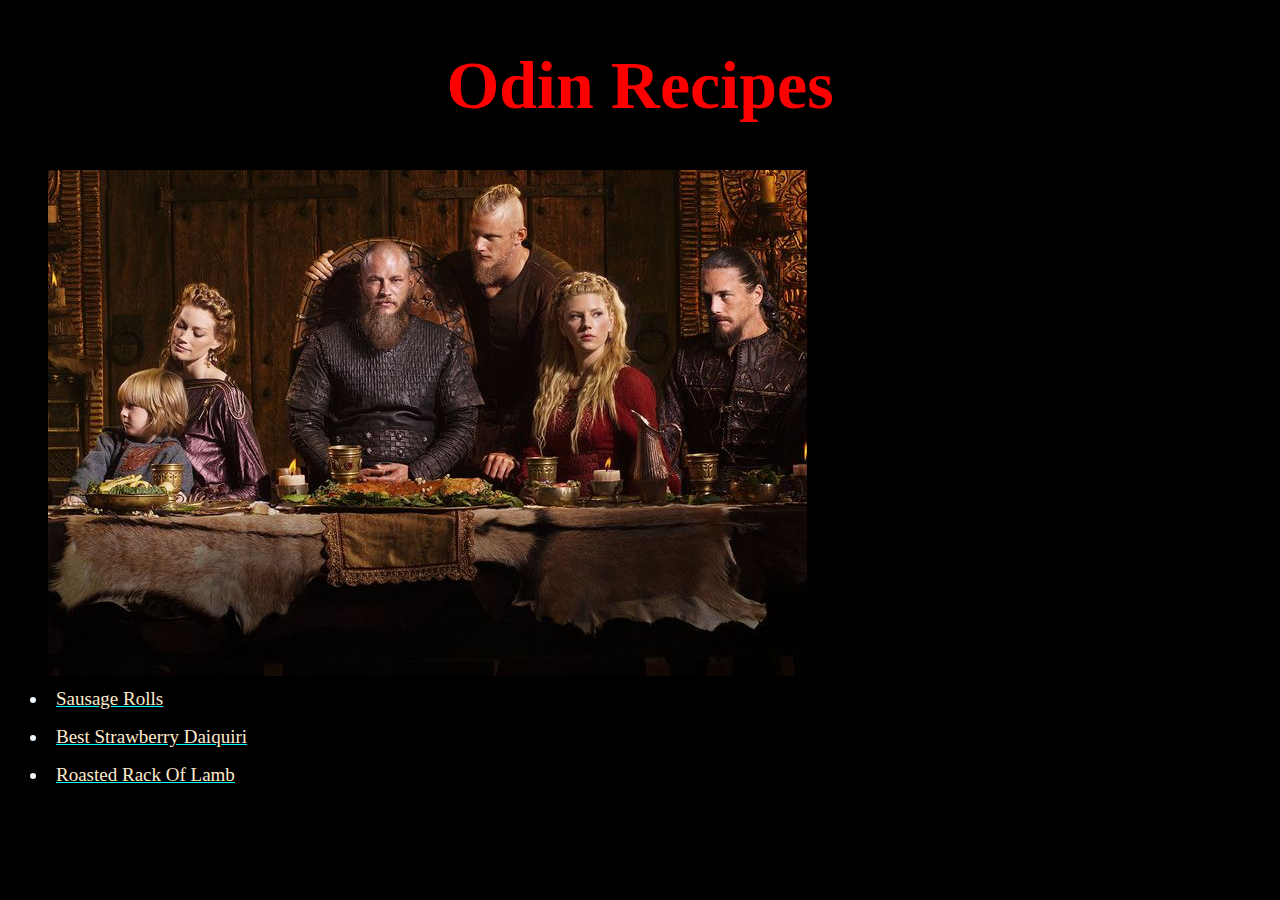
<file: index.html>
<!DOCTYPE html>
<html lang="en">
<head>
    <meta charset="UTF-8">
         <Title>Odin Recipes</Title>
         <link rel="stylesheet" href="style.css">
</head>

<body>
<h1><div class="alert">Odin Recipes</div></h1>

<ul>

<img src="Pictures/vikings.webp" alt="Vikings">
<a href="Recipes/SausageRoll.html"><li><div id="roll">Sausage Rolls</li></a></div>

<a href="Recipes/Daiquiri.html"><li><div id="daiquiri">Best Strawberry Daiquiri</li></a></div>

<a href="Recipes/Lamb.html"><li><div id="lamb">Roasted Rack Of Lamb</li></a></div>

</ul>

</body>








</html>
</file>
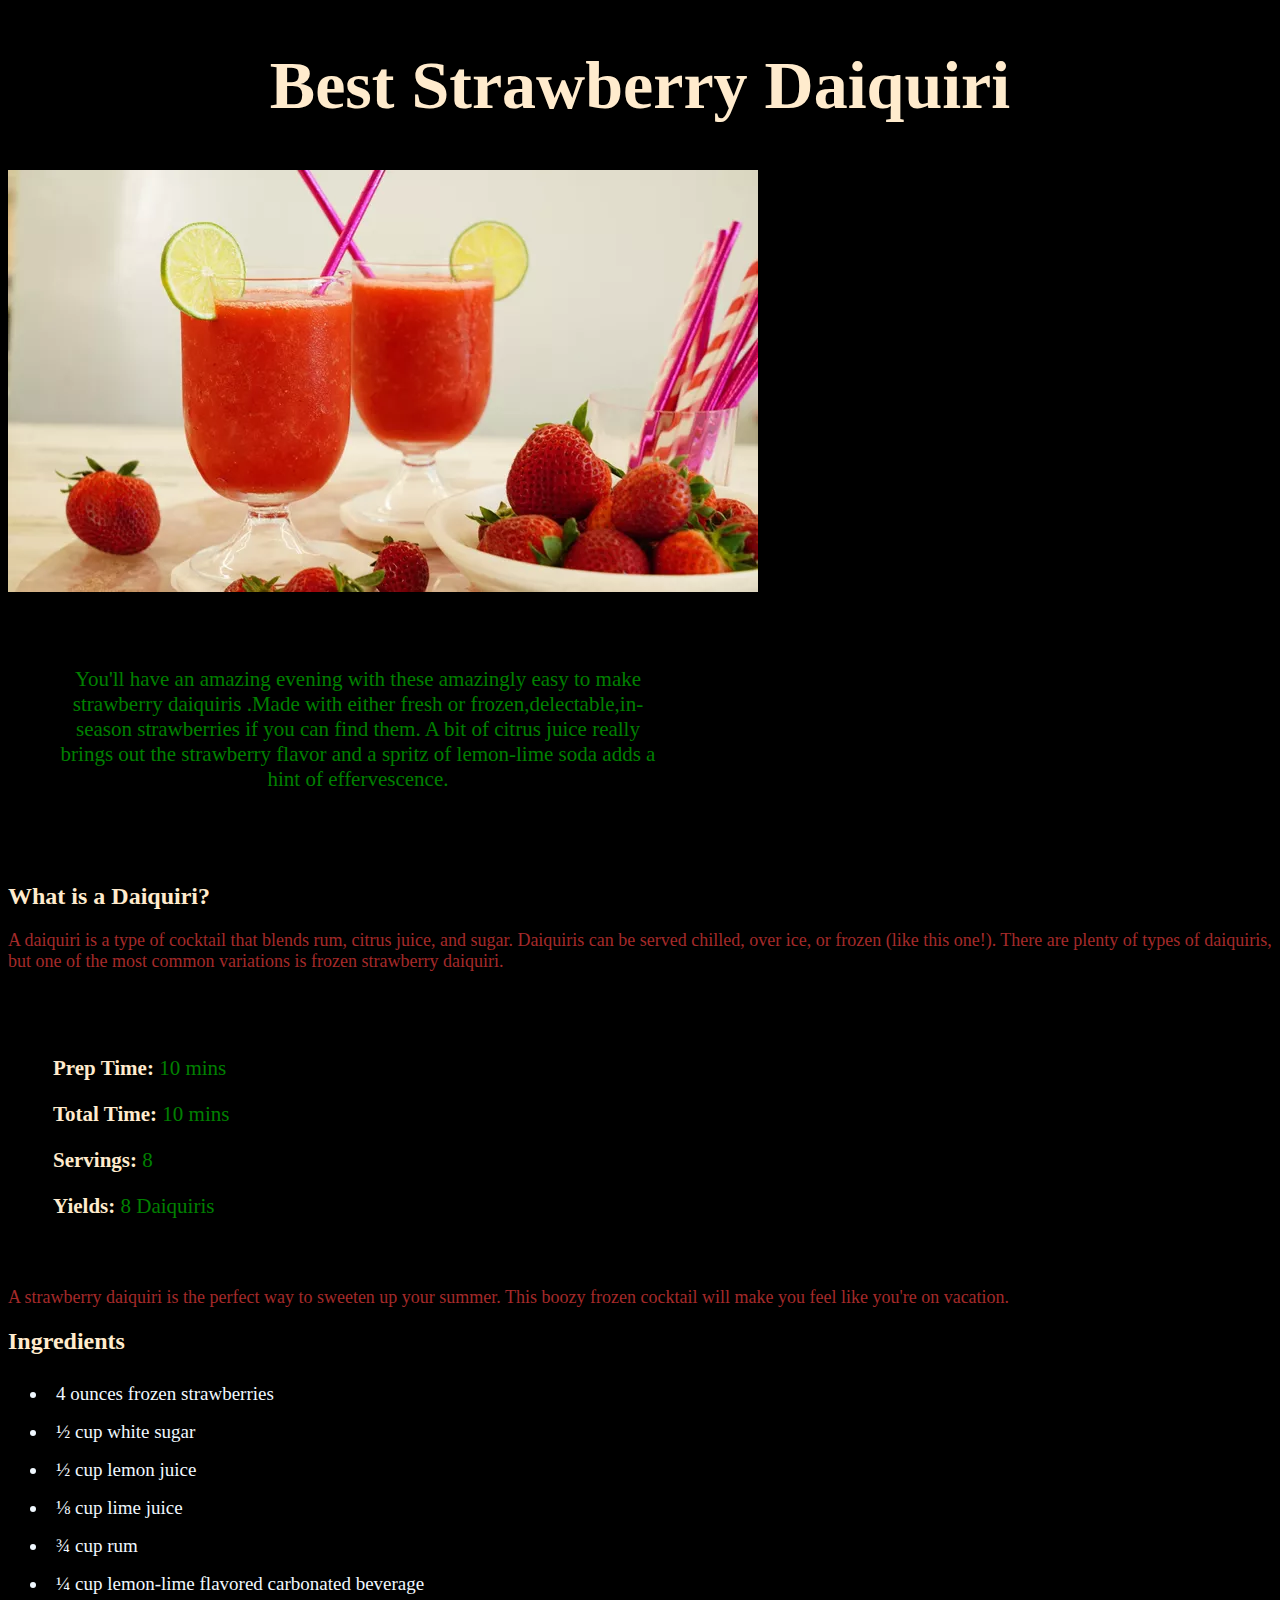
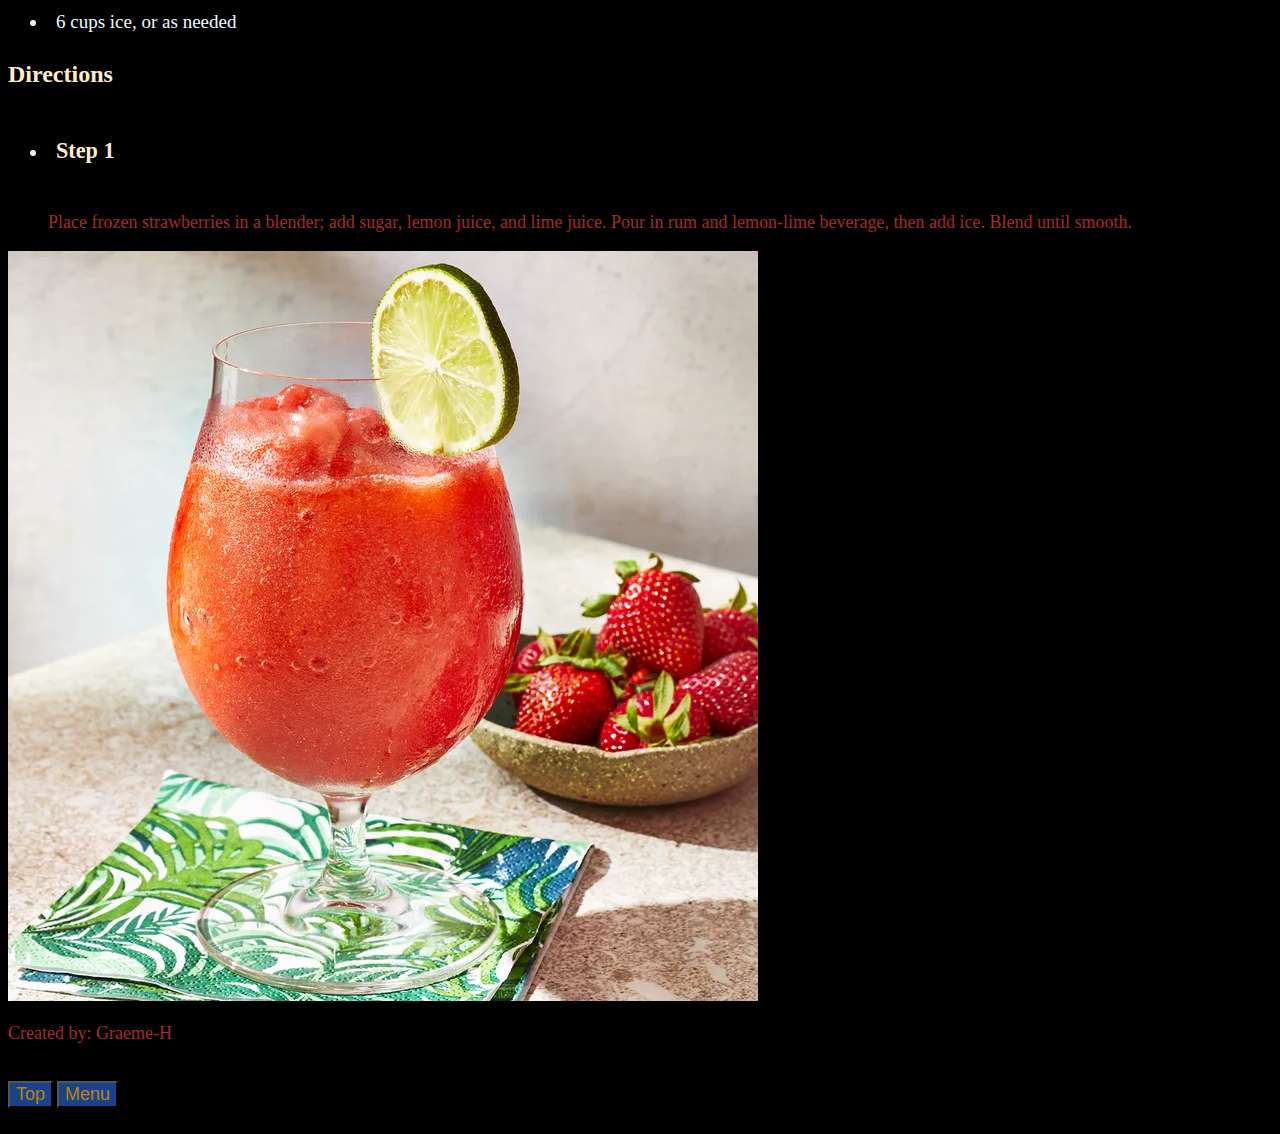
<file: Recipes/Daiquiri.html>
<!DOCTYPE html>
<html lang="en">
    <head>
        <meta charset="UTF-8">
        <title>Best Strawberry Daiquiri</title>
        <link rel="stylesheet" href="../style.css"> 
        
    </head>
        <body>
            <h1>Best Strawberry Daiquiri</h1>
            <img src="../Pictures/Daiquiri.webp">

            <div class="para"><p>You'll have an amazing evening with these amazingly easy to make strawberry daiquiris
            .Made with either fresh or frozen,delectable,in-season strawberries if you can find them.
            A bit of citrus juice really brings out the strawberry flavor and a spritz of lemon-lime soda
            adds a hint of effervescence.</p></div>

            <h2>What is a Daiquiri?</h2>
            <p>A daiquiri is a type of cocktail that blends rum, citrus juice, and sugar. Daiquiris
                 can be served chilled, over ice, or frozen (like this one!). There are plenty of 
                 types of daiquiris, but one of the most common variations is frozen strawberry 
                 daiquiri.</p>

       
          <div class="prep">
            
            <p><strong>Prep Time:</strong> 10 mins</p>

            <p><strong>Total Time:</strong> 10 mins </p>
                 <p><strong>Servings:</strong> 8</p>

                    <p><strong>Yields:</strong> 8 Daiquiris</p>
                        
          </div>

            <p>A strawberry daiquiri is the perfect way to sweeten up your summer. This boozy 
                frozen cocktail will make you feel like you're on vacation.</p>
                    
            <h2>Ingredients</h2>
                <ul>
                    <li>4 ounces frozen strawberries</li>
                    <li>½ cup white sugar</li>
                    <li>½ cup lemon juice</li>
                    <li>⅛ cup lime juice</li>
                    <li>¾ cup rum</li>
                    <li>¼ cup lemon-lime flavored carbonated beverage</li>
                    <li>6 cups ice, or as needed</li>
                </ul>
            <h2>Directions</h2>
                <ul>
                    <li><h3>Step 1</h3></li>
                    <p>Place frozen strawberries in a blender; add sugar, lemon juice, and 
                        lime juice. Pour in rum and lemon-lime beverage, then add ice. Blend until smooth.</p>
                </ul>
    <img src="../Pictures/strawberries.webp"><p>Created by: Graeme-H</p>
    
    <a href="Daiquiri.html"><h3><button>Top</button></h3></a>
    <a href="../index.html"><h3><button>Menu</button></h3></a>
        </body>




</html>
</file>
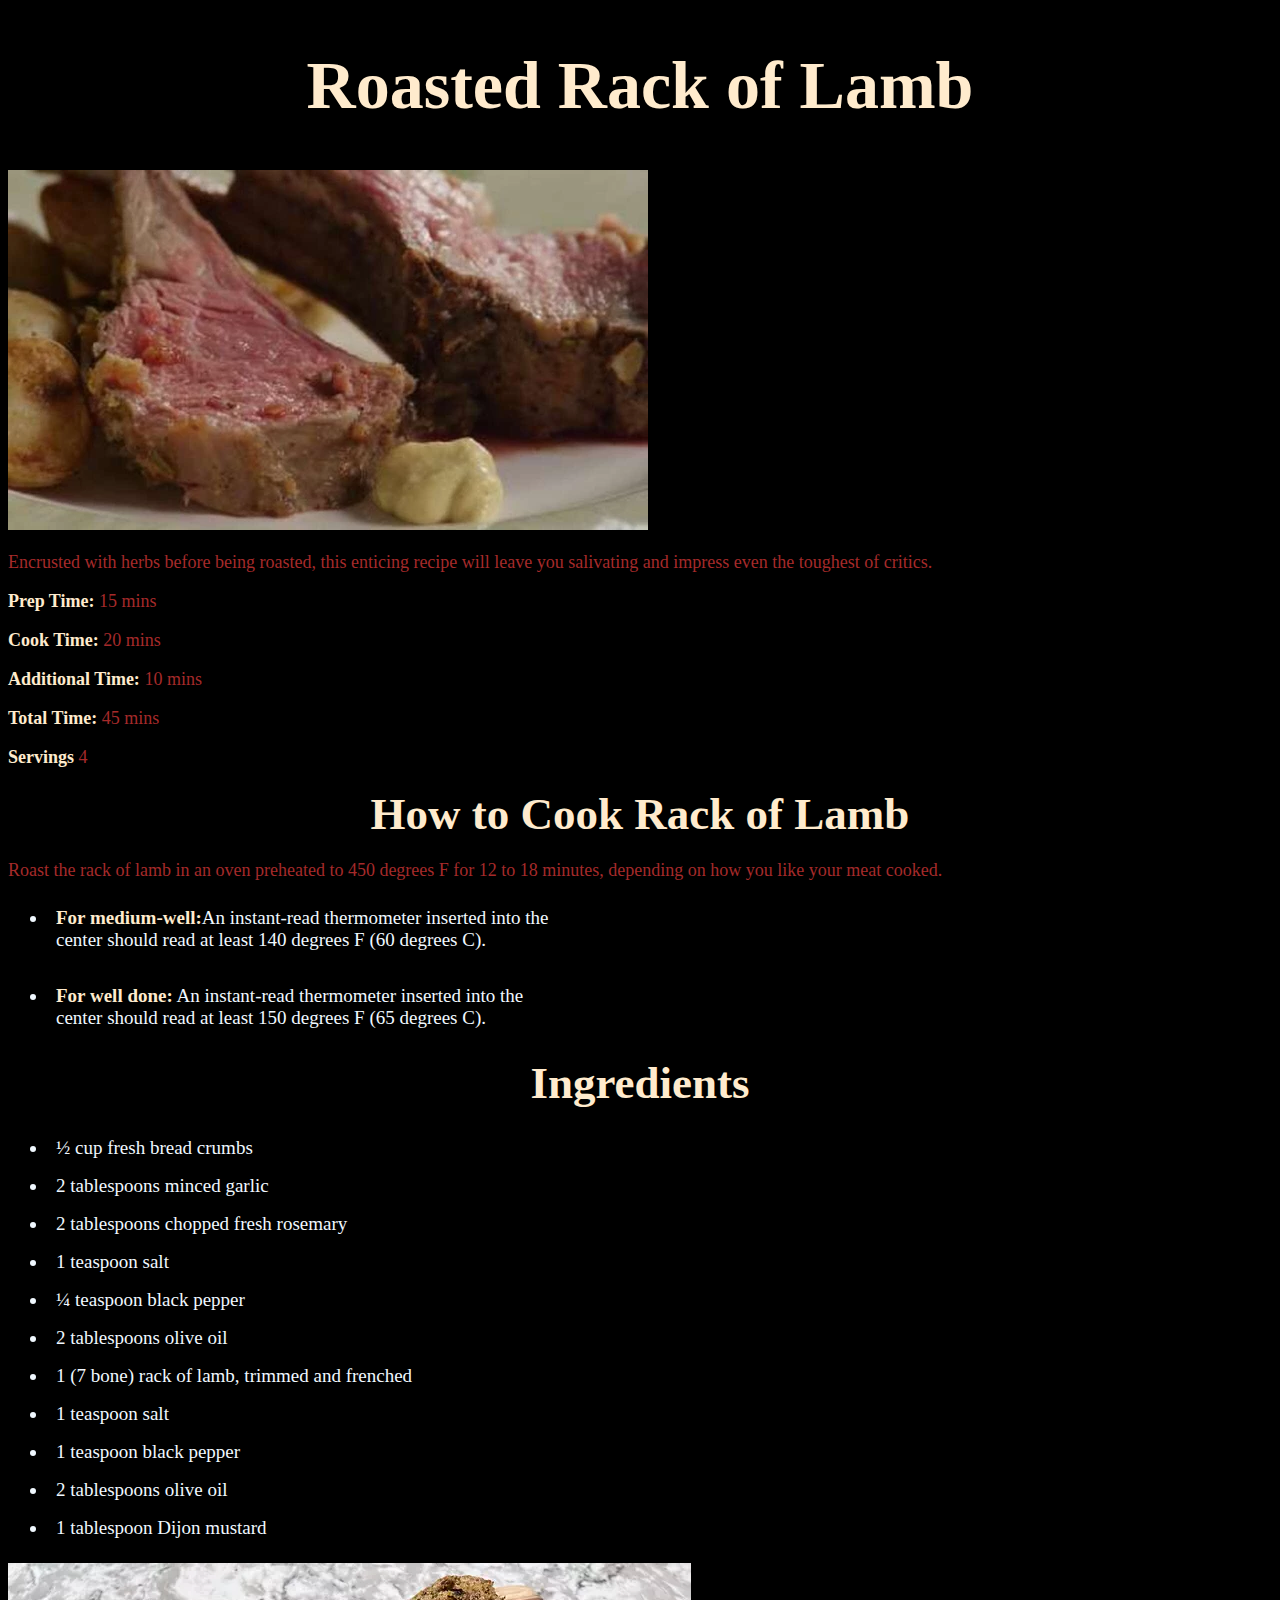
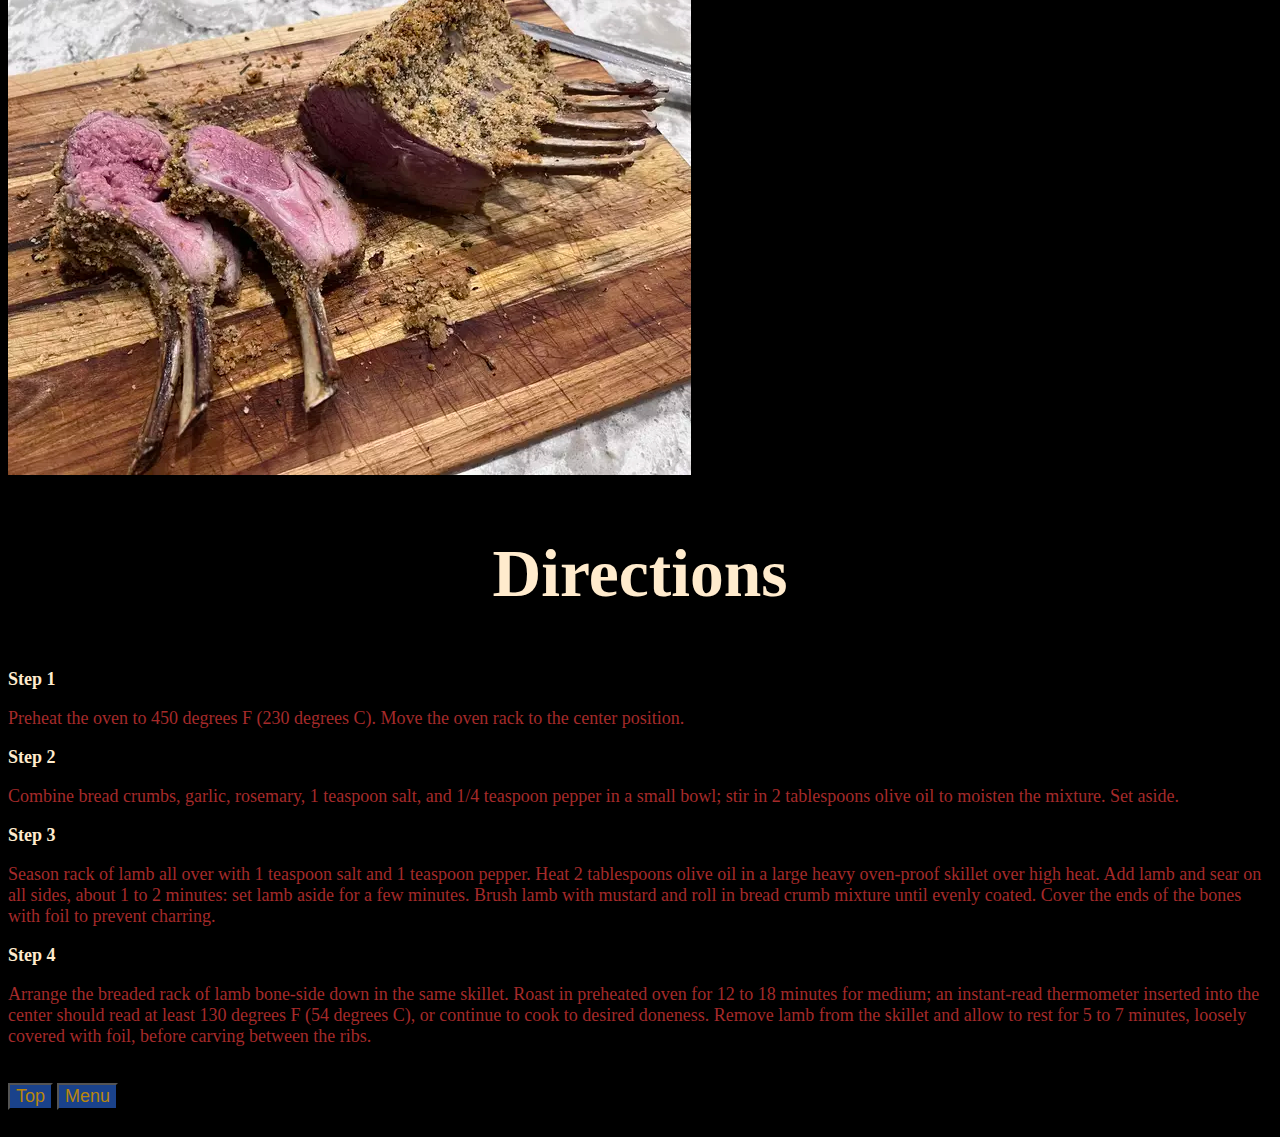
<file: Recipes/Lamb.html>
<!DOCTYPE html>
<html lang="en">

    <head>
        <meta charset="UTF-8">
        <title>Roasted Rack Of Lamb</title>
        <link rel="stylesheet" href="../style.css"> 
    </head>
    <body>
        <div id="title"><h1>Roasted Rack of Lamb</h1></div>
        <img src="../Pictures/lamby.webp" alt="Lamby">
                
    <p>Encrusted with herbs before being roasted, this enticing recipe will leave you salivating 
        and impress even the toughest of critics.</p>

        <p><strong>Prep Time:</strong> 15 mins</p>
        <p><strong>Cook Time:</strong> 20 mins</p>
        <p><strong>Additional Time:</strong> 10 mins</p>
        <p><strong>Total Time:</strong> 45 mins</p>
        <p><strong>Servings</strong> 4</p>

    <h2><div id="title">How to Cook Rack of Lamb</div></h2>
    <p>Roast the rack of lamb in an oven preheated to 450 degrees F for 12 to 
        18 minutes, depending on how you like your meat cooked. </p>
        <ul>
           <p><li><strong>For medium-well:</strong>An instant-read thermometer inserted 
                into the center should read at least 140 degrees F (60 degrees C).</li></p>
                
            <li><strong>For well done:</strong> An instant-read thermometer inserted into the 
                center should read at least 150 degrees F (65 degrees C).</li>    
        </ul>

    <h2><div id="title">Ingredients</div></h2>
    
        <ul>
            <li>½ cup fresh bread crumbs</li>
            <li>2 tablespoons minced garlic</li>
            <li>2 tablespoons chopped fresh rosemary</li>
            <li>1 teaspoon salt</li>
            <li>¼ teaspoon black pepper</li>
            <li>2 tablespoons olive oil</li>
            <li>1 (7 bone) rack of lamb, trimmed and frenched</li>
            <li>1 teaspoon salt</li>
            <li>1 teaspoon black pepper</li>
            <li>2 tablespoons olive oil</li>
            <li>1 tablespoon Dijon mustard</li>
        </ul>

<img src="../Pictures/wracklamb.webp">

<div id="title"><h2>Directions</h2></div>
    <p><strong>Step 1</strong></p>
    <p>Preheat the oven to 450 degrees F (230 degrees C). Move the oven rack to the center 
        position.</p>
    <p><strong>Step 2</strong></p>
    <p>Combine bread crumbs, garlic, rosemary, 1 teaspoon salt, and 1/4 teaspoon pepper in a 
    small bowl; stir in 2 tablespoons olive oil to moisten the mixture. Set aside.</p>
    <p><strong>Step 3</strong></p>
   <p> Season rack of lamb all over with 1 teaspoon salt and 1 teaspoon pepper. Heat 2 tablespoons 
    olive oil in a large heavy oven-proof skillet over high heat. Add lamb and sear on all sides, 
    about 1 to 2 minutes: set lamb aside for a few minutes. Brush lamb with mustard and roll in 
    bread crumb mixture until evenly coated. Cover the ends of the bones with foil to prevent 
    charring.</p>
    <p><strong>Step 4</strong></p>
    <p>Arrange the breaded rack of lamb bone-side down in the same skillet. Roast in preheated oven 
    for 12 to 18 minutes for medium; an instant-read thermometer inserted into the center should 
    read at least 130 degrees F (54 degrees C), or continue to cook to desired doneness. Remove 
    lamb from the skillet and allow to rest for 5 to 7 minutes, loosely covered with foil, before 
    carving between the ribs.</p>
   
    <a href="Lamb.html"><h3><button>Top</button></h3></a>
    <a href="../index.html"><h3><button>Menu</button></h3></a>    
    </body>




</html>
</file>
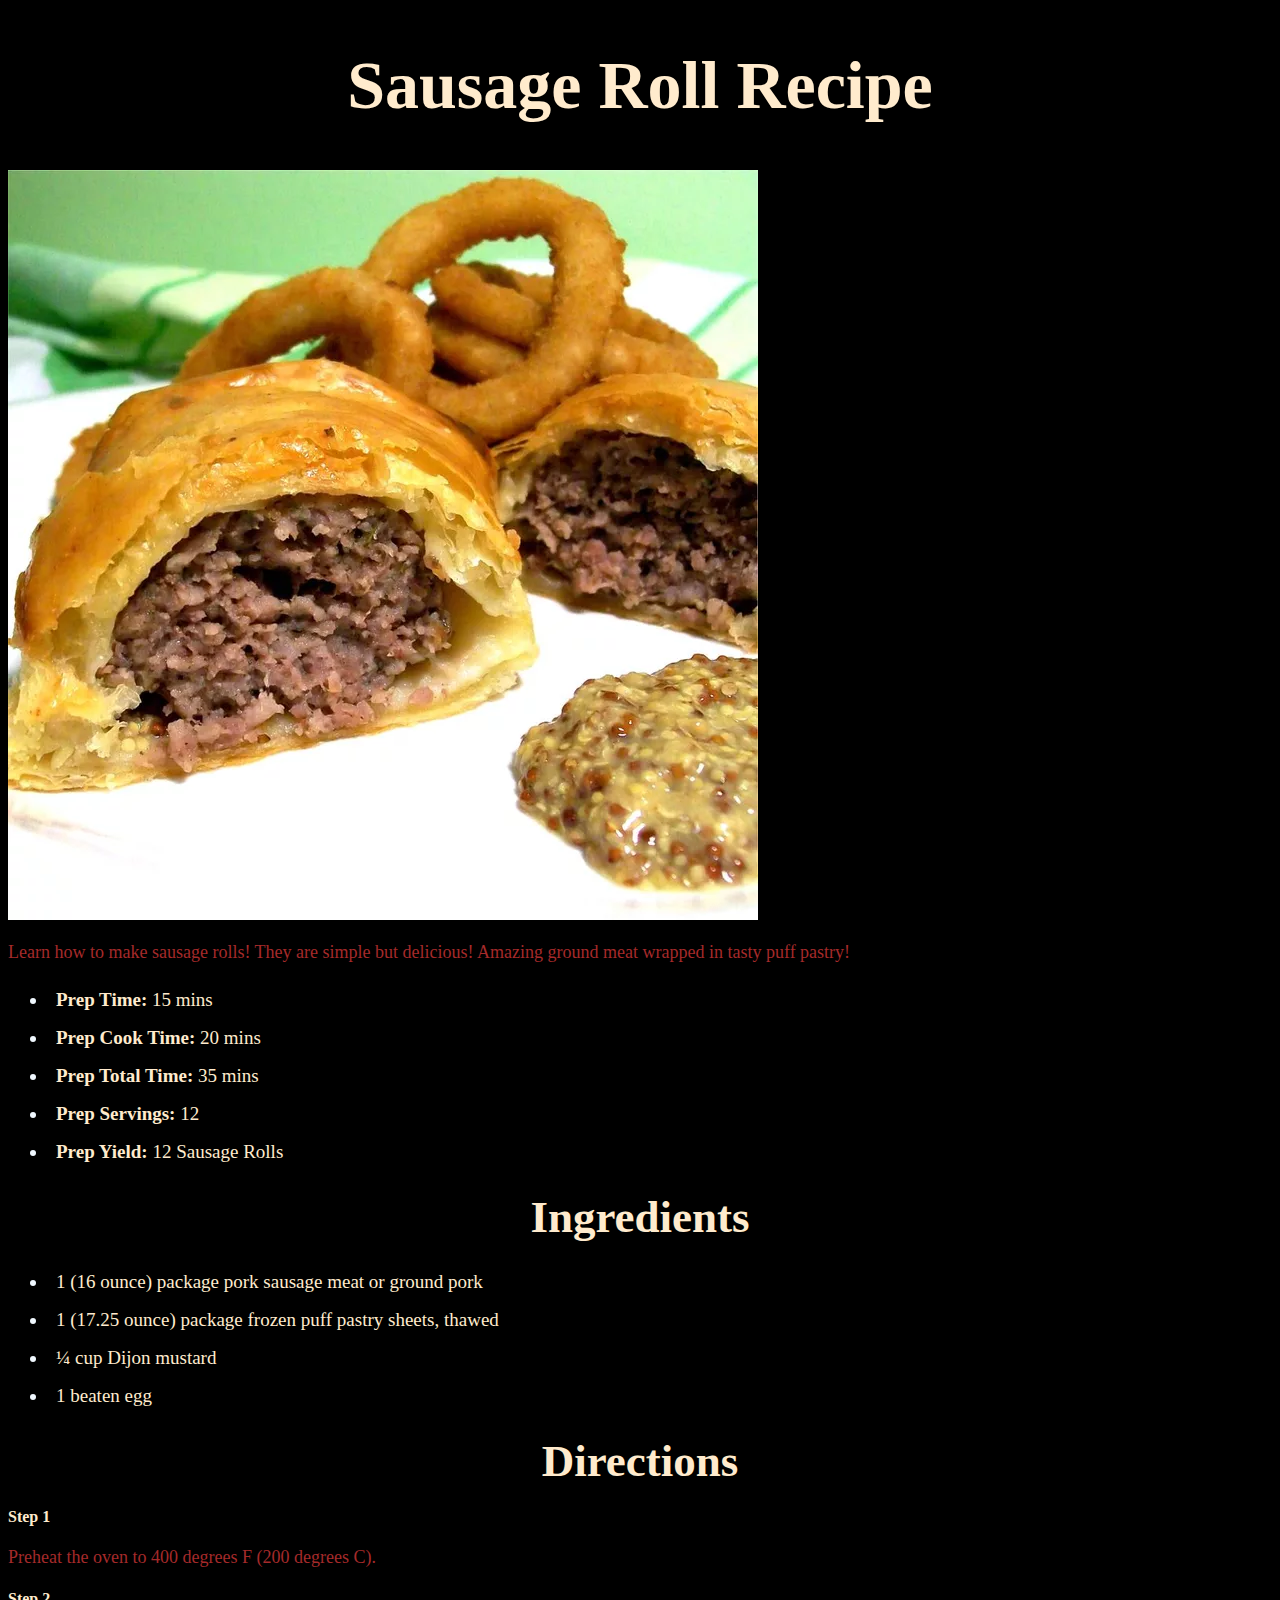
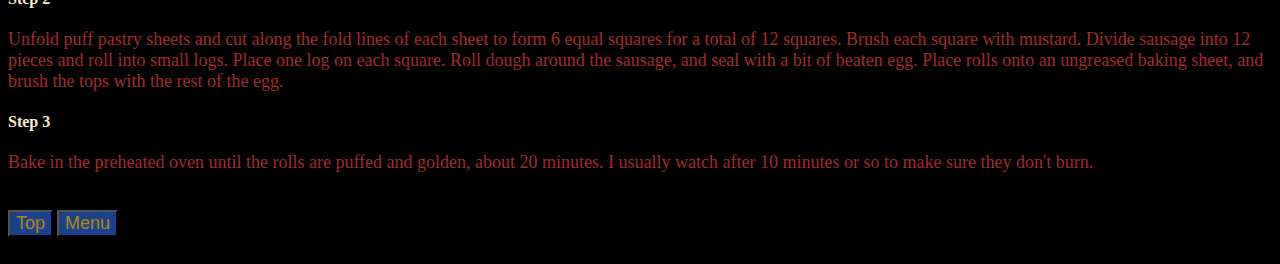
<file: Recipes/SausageRoll.html>
<!DOCTYPE html>
<html lang="en">
    <head>
        <meta charset="UTF-8">
        <title>Sausage Rolls</title>
        <link rel="stylesheet" href="../style.css">
      
    </head>
<body>
    <div id="title"><h1>Sausage Roll Recipe</h1></div>
    <img src="../Pictures/SausageRoll.webp">
        
            <p>Learn how to make sausage rolls! They are simple but delicious! Amazing ground
             meat wrapped in tasty puff pastry!</p>
            
                <!--Test-->
                <ul>

                    <li><strong><div class="Prep">Prep Time:</strong> 15 mins</li>
                    <li><strong><div class="Prep">Prep Cook Time:</strong> 20 mins</li>
                    <li><strong><div class="Prep">Prep Total Time:</strong> 35 mins</li>
                    <li><strong><div class="Prep">Prep Servings:</strong> 12</li>
                    <li><strong><div class="Prep">Prep Yield:</strong> 12 Sausage Rolls</li>
                    </ul>
              
                <h2><div id="title">Ingredients</div></h2>
               
                <ul>
                    <li><div class="ing">1 (16 ounce) package pork sausage meat or ground pork</li>
                    <li><div class="ing">1 (17.25 ounce) package frozen puff pastry sheets, thawed</li>
                    <li><div class="ing">¼ cup Dijon mustard</li>
                    <li><div class="ing">1 beaten egg</li>
                </ul>
            
                <h2><div id="title">Directions</div></h2>

                <h4>Step 1</h4>
                 <p>Preheat the oven to 400 degrees F (200 degrees C).</p>  

                 <h4>Step 2</h4>
                 <p>Unfold puff pastry sheets and cut along the fold lines of each sheet to form
                     6 equal squares for a total of 12 squares. Brush each square with mustard. 
                     Divide sausage into 12 pieces and roll into small logs. Place one log on 
                     each square. Roll dough around the sausage, and seal with a bit of 
                     beaten egg. Place rolls onto an ungreased baking sheet, and brush the tops 
                     with the rest of the egg.</p>

                <h4>Step 3</h4>
                <p>Bake in the preheated oven until the rolls are puffed and golden, about 20 minutes.
                     I usually watch after 10 minutes or so to make sure they don't burn.</p>

<a href="SausageRoll.html"><h3><button>Top</button></h3></a>

<a href="../index.html"> <h3><button>Menu</button></h3></a>

</body>
</html>
</file>
<file: style.css>
div {background-color: black;}

button {color: darkgoldenrod;
     font: 1em sans-serif;
      font-size: 18px;
    background-color: rgb(26, 66, 139); }
.para {font-size: 28px;
width: 600px;
padding: 50px;
text-align: center;}

* {background-color: black;
color: blanchedalmond;}

p {color: brown;
font-size: 18px;}

ul {color: green;}

a {color: cyan;
background-color: aqua;
}

h1 { 
    text-align: center; 
    font-size: 68px;
}

.alert {color:red;
background-color: black;
}

.prep {width: 200px;
     height: 189px ;
     padding: left 90px solid yellow;
     margin: 20px solid yellow; 
     border: 45px solid black;
     font-size: 18px;
    }


div p {font-size:21px;
    background-color:black;
    color: green;
   padding: left 90px solid yellow;
}

strong {background-color: black}

h3 {
    display: inline-flex;
   }

#title {color: blanchedalmond;
        text-align: center;
        font-size: 45px;
}

li {color: aliceblue;
    padding: 8px;
    font-size: 19px;
    
    width: 500px;
  
}
</file>
